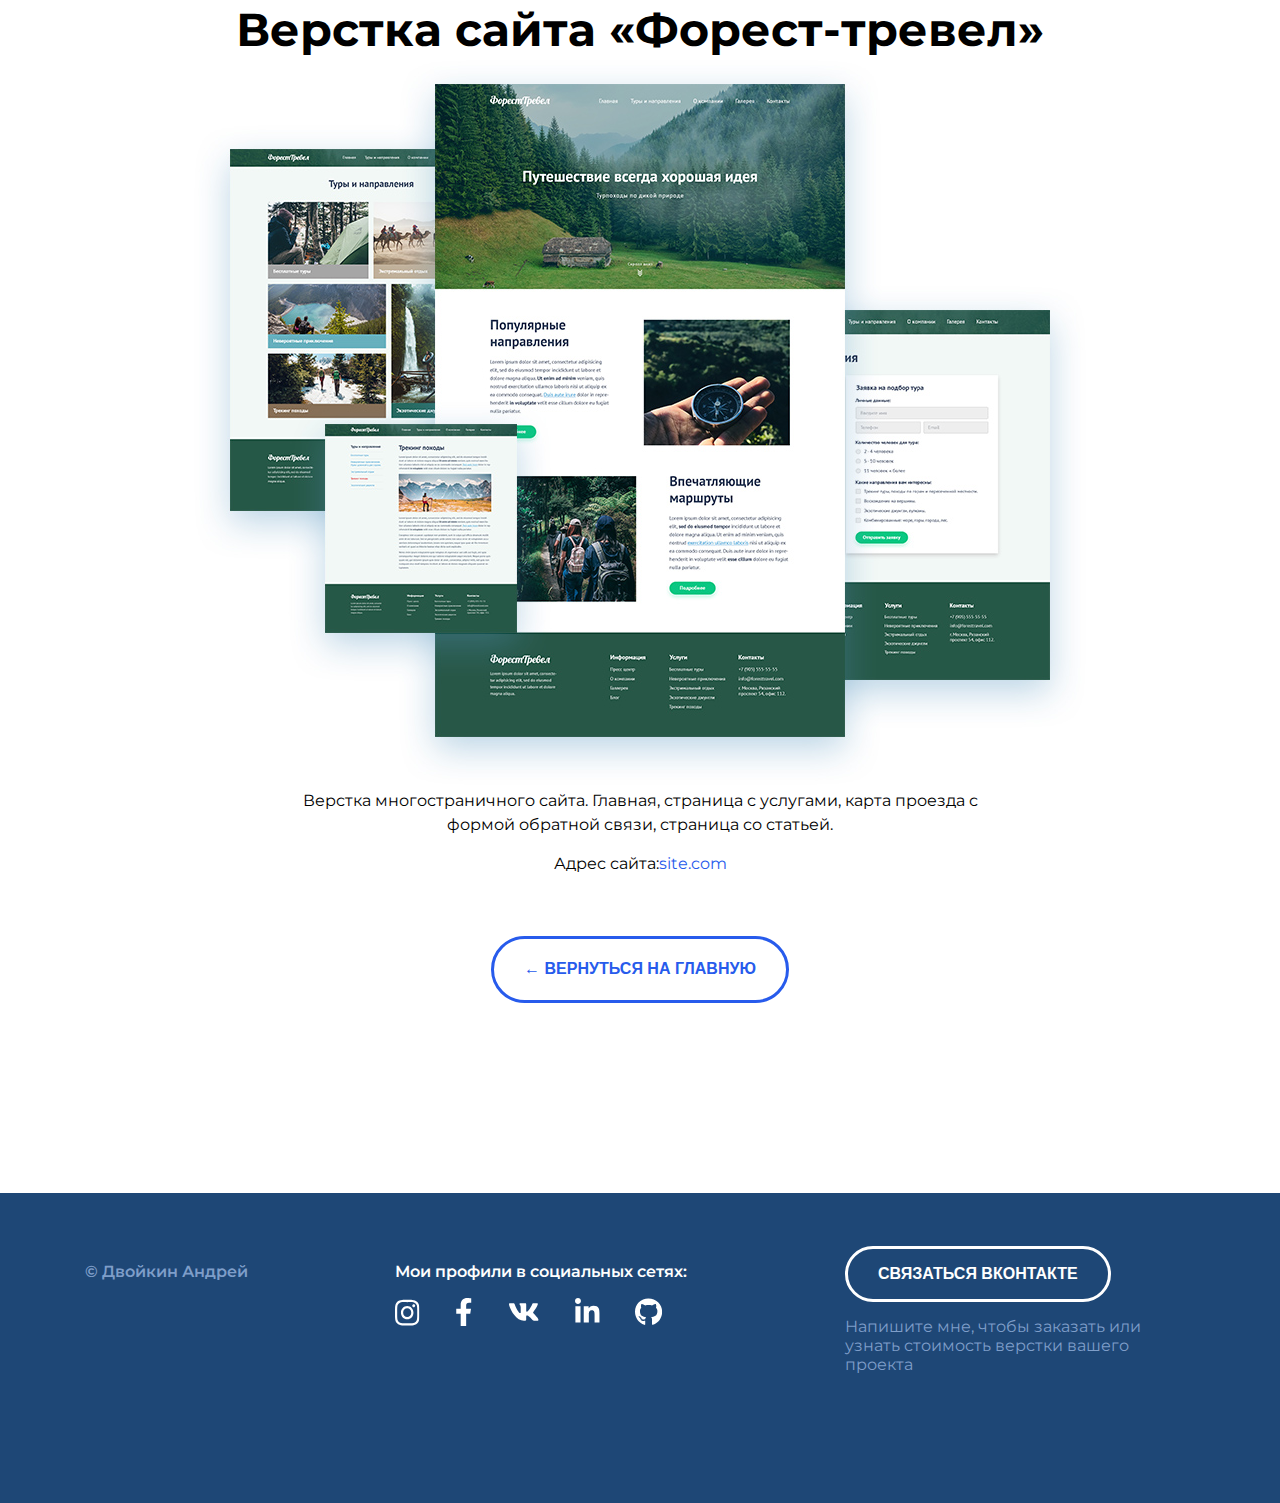
<file: page1.html>
<!DOCTYPE html>
<html lang="en">
<head>
    <meta charset="UTF-8">
    <meta name="viewport" content="width=device-width, initial-scale=1.0">
    <title>Портфолио</title>
    <link rel="stylesheet" href="style\style.css">
    <link href="https://fonts.googleapis.com/css2?family=Montserrat:wght@400;600;700&display=swap" rel="stylesheet">
    <style>
    .forest-travel{
    font-weight: bold;
    font-size: 46px;
    line-height: 130%;
    text-align: center;
    color: #000000;
   
    }
    .main-img {
        max-width: 100%;
        text-align: center;
    }

    .main-img img {
        max-width: 100%;
    }
    .text-main{
    max-width: 720px;
    margin: auto;
    font-style: normal;
    font-weight: normal;
    font-size: 16px;
    line-height: 150%;
    text-align: center;
    color: #000000;
    }
    .text-url{
    max-width: 720px;
    margin:auto;
    margin-top: 15px;
    font-style: normal;
    font-weight: normal;
    font-size: 16px;
    line-height: 150%;
    text-align: center;
    color: #000000;
    margin-bottom: 60px;
    }
    .url{
        color: #275BEC;
    }
    .main-button{
        margin-top: 80px ;
        margin:auto;
        text-align: center;
    }
    .button-main{
    padding: 20px 30px;
    border: 3px solid  #275BEC;;
    box-sizing: border-box;
    border-radius: 50px;
    background-color: transparent;
    color: #275BEC;
    font-weight: bold;
    font-size: 16px;
    line-height: 130%;
    text-transform: uppercase;
    margin-bottom: 120px;
    }
    </style>
</head>
<body>

   <main class="container">
    <div class="forest-travel">
    <p>Верстка сайта «Форест-тревел»</p>
    </div>
    
    <div class="main-img">
        <img src="img2\img-forest 1.png" alt="project image">
    </div>
    <div class="text-main">
        <p>Верстка многостраничного сайта.
             Главная, страница с услугами, карта проезда с формой обратной связи, страница со статьей.</p>
    </div>
    <div class="text-url">
        <p>Адрес сайта:<span class="url" >site.com</span> </p>
    </div>
    <div class="main-button">
        <button class="button-main" onclick="window.location.href = '/';">&larr; Вернуться на главную</button>
    </div>
    </main>

    <footer>
        <div class="container">
            <div class="footer-wrapper">
            <div class="footer-block">
                <h3 class="footer-copy">&copy Двойкин Андрей</h3>
                
            </div>
            <div class="footer-block">
                <h3 class="footer-link">Мои профили в социальных сетях:</h3>
                <div class="footer-icons">
                   
                    <a href="https://www.instagram.com/sad_illumination/" class="social-link"><img src="img2\instagram 1.svg" alt="instagram"></a>
                    <a href="https://www.facebook.com/profile.php?id=100007313621460" class="social-link"><img src="img2\facebook-f 1.svg" alt="facebook"></a>
                    <a href="https://vk.com/sad_illumination" class="social-link"><img src="img2\vk-brands 1.svg" alt="Vkontakte"></a>
                    <a href="https://vk.com/sad_illumination" class="social-link"><img src="img2\linkedin-in-brands.svg" alt="Vkontakte"></a>
                    <a href="https://github.com/sadname" class="social-link"><img src="img2\github-brands.svg" alt="GitHub"></a>
        
                </div>
            </div>
            <div class="footer-block">
                <button class="footer-btn" onclick="window.location.href = 'https://vk.com/sad_illumination';">Связаться вконтакте</button>
                <p class="footer-copy">Напишите мне, чтобы заказать или узнать стоимость верстки вашего проекта</p>
            </div>
        </div>
        </div>
        <!-- /.container -->

    </footer>

    <script
  src="https://code.jquery.com/jquery-3.5.1.min.js"
  integrity="sha256-9/aliU8dGd2tb6OSsuzixeV4y/faTqgFtohetphbbj0="
  crossorigin="anonymous"></script>
  <script src="js/main.js"></script>
</body>
</html>
</file>
